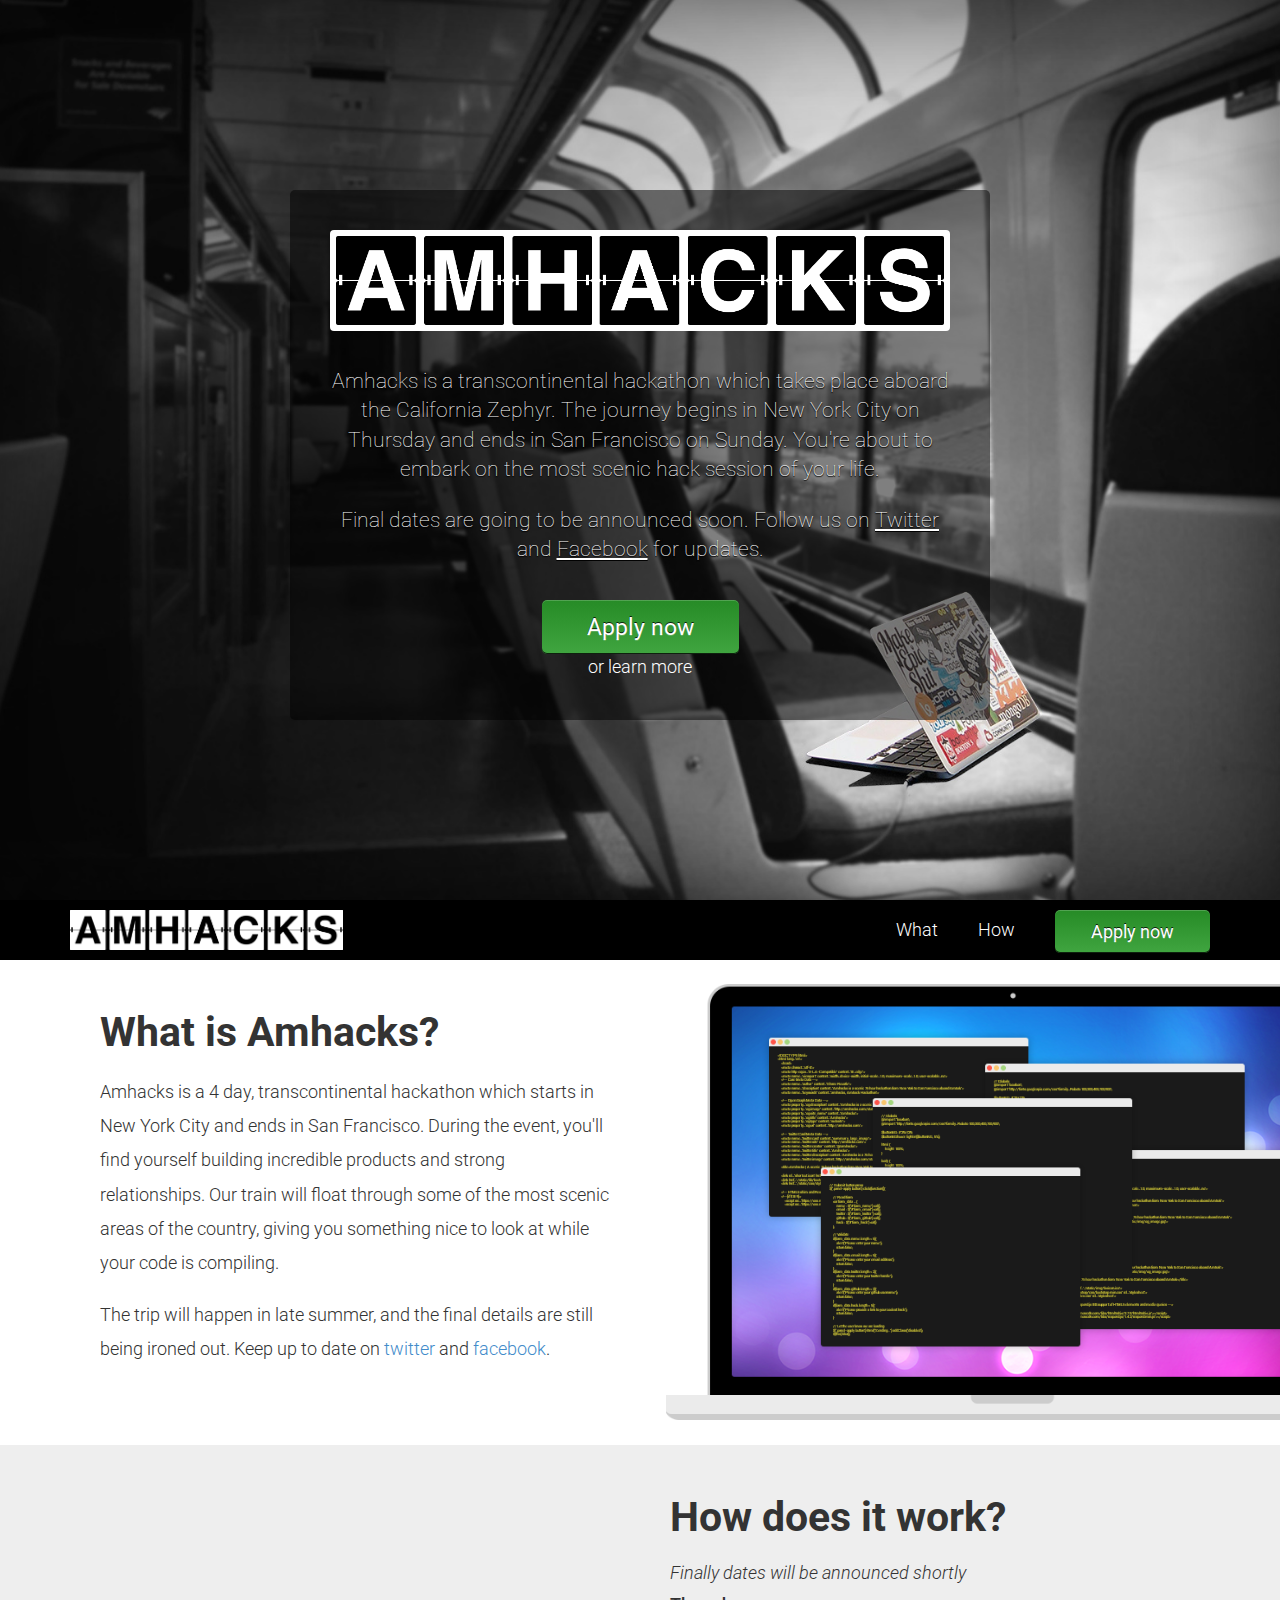
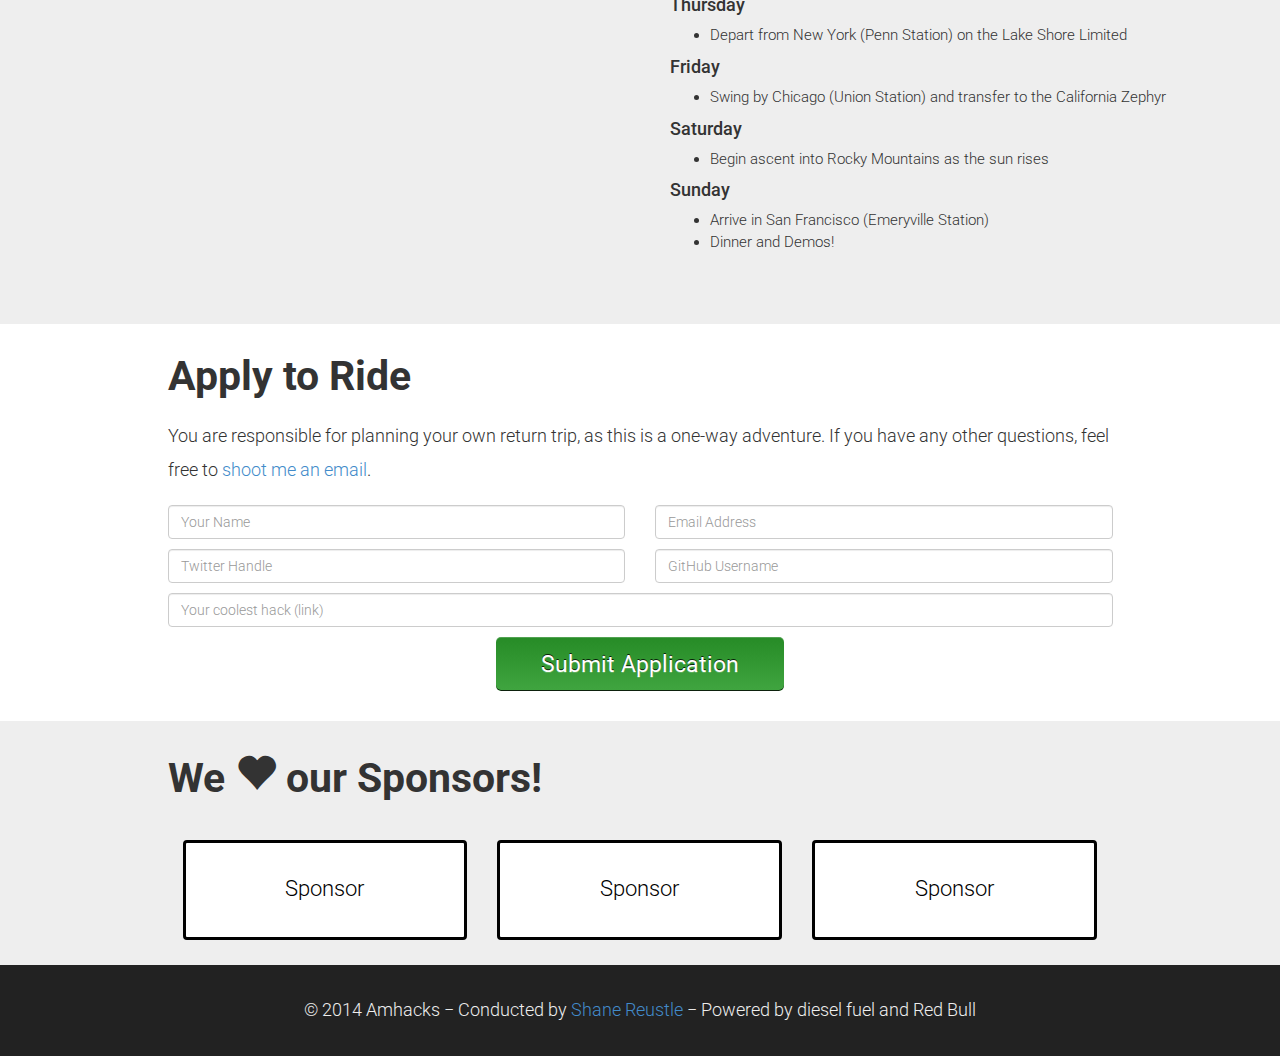
<file: index.html>
<!DOCTYPE html>
<html lang='en'>
	<head>
		<meta charset='utf-8'>
		<meta http-equiv='X-UA-Compatible' content='IE=edge'>
		<meta name='viewport' content='width=device-width, initial-scale=1.0, maximum-scale=1.0, user-scalable=no, minimal-ui'>
		<meta name='google-site-verification' content='ebNuiashLjJPZFjeyAv3r2pzA0SeIsslBWlhnfj1Y9g' />
		
		<!-- Core Meta Data -->
		<meta name='author' content='Shane Reustle'>
		<meta name='description' content='Amhacks is a transcontinental hackathon from New York to San Francisco aboard Amtrak'>
		<meta name='keywords' content='amhacks, Amtrack Hackathon'>

		<!-- Open Graph Meta Data -->
		<meta property='og:description' content='Amhacks is a transcontinental hackathon from New York to San Francisco aboard Amtrak'>
		<meta property='og:image' content='http://amhacks.com/static/img/og_image.jpg'>
		<meta property='og:site_name' content='Amhacks'>
		<meta property='og:title' content='Amhacks'>
		<meta property='og:type' content='website'>
		<meta property='og:url' content='http://amhacks.com'>

		<!-- Twitter Card Meta Data -->
		<meta name='twitter:card' content='summary_large_image'>
		<meta name='twitter:site' content='http://amhacks.com'>
		<meta name='twitter:creator' content='@amhacks'>
		<meta name='twitter:title' content='Amhacks'>
		<meta name='twitter:description' content='Amhacks is a transcontinental hackathon from New York to San Francisco aboard Amtrak'>
		<meta name='twitter:image' content='http://amhacks.com/static/img/og_image.jpg'>
		
		<title>Amhacks | A transcontinential hackathon aboard Amtrak</title>
		
		<link rel='shortcut icon' href='./static/img/favicon.ico'>
		<link href='./static/lib/bootstrap/css/bootstrap.min.css' rel='stylesheet'>
		<link href='./static/css/styles.css' rel='stylesheet'>
		
		<!-- HTML5 shim and Respond.js IE8 support of HTML5 elements and media queries -->
		<!--[if lt IE 9]>
			<script src='https://oss.maxcdn.com/libs/html5shiv/3.7.0/html5shiv.js'></script>
			<script src='https://oss.maxcdn.com/libs/respond.js/1.4.2/respond.min.js'></script>
		<![endif]-->
	</head>
	
	<body>
		
		<!-- Hello Amhacker. This code is horrifying, don't judge :) -->
		<div class='panel-land' id='home'>
			<div class='v-center'>
				<div class='h-center'>
					
					<div class='logo-container'>
						<img src='./static/img/logo.png' alt='Amhacks'/>
					</div>
					
					<p class='lead'>Amhacks is a transcontinental hackathon which takes place aboard the California Zephyr. The journey begins in New York City on Thursday and ends in San Francisco on Sunday. You're about to embark on the most scenic hack session of your life.</p>
					<p class='lead'>Final dates are going to be announced soon. Follow us on <a href='http://twitter.com/amhacks' target='_blank'><u>Twitter</u></a> and <a href='http://facebook.com/rideamhacks' target='_blank'><u>Facebook</u></a> for updates.</p>
					
					<a href='#apply' class='btn btn-lg'>Apply now</a>
					<br/>or <a href='#what'>learn more</a>
						
				</div>
			</div>
		</div>
		<div id='header'>
			<div class='container'>
				<a href='#home'><img src='./static/img/logo_invert.png' alt='Amhacks'/></a>
				<ul>
					<li><a href='#what'>What</a></li>
					<li><a href='#how'>How</a></li>
					<li><a href='#apply' class='btn'>Apply now</a></li>
				</ul>
			</div>
		</div>
		
		<div class='panel-what container-fluid'>
			<span class='anchor' id='what'></span>
				<div class='content'>
						<h1>What is Amhacks?</h1>
						
						<p>Amhacks is a 4 day, transcontinental hackathon which starts in New York City and ends in San Francisco. During the event, you'll find yourself building incredible products and strong relationships. Our train will float through some of the most scenic areas of the country, giving you something nice to look at while your code is compiling.</p>
						<p>The trip will happen in late summer, and the final details are still being ironed out. Keep up to date on <a href='http://twitter.com/amhacks' target='_blank'>twitter</a> and <a href='http://facebook.com/rideamhacks' target='_blank'>facebook</a>.</p>
				</div>
				<div class='laptop'></div>
		</div>
		
		<div class='panel-how container-fluid'>
			<span class='anchor' id='how'></span>
				<div class='content'>
					
					<h1>How does it work?</h1>
					<em>Finally dates will be announced shortly</em>
					<h4>Thursday</h4>
					<ul>
						<li>Depart from New York (Penn Station) on the Lake Shore Limited</li>
					</ul>
					<h4>Friday</h4>
					<ul>
						<li>Swing by Chicago (Union Station) and transfer to the California Zephyr</li>
					</ul>
					<h4>Saturday</h4>
					<ul>
						<li>Begin ascent into Rocky Mountains as the sun rises</li>
					</ul>
					<h4>Sunday</h4>
					<ul>
						<li>Arrive in San Francisco (Emeryville Station)</li>
						<li>Dinner and Demos!</li>
					</ul>
					
				</div>
				<div class='map'>
					<div id='map'></div>
				</div>
		</div>
		<div class='panel-apply container-fluid'>
			<span class='anchor' id='apply'></span>
			<div class='container'>
				<div class='row'>
					<div class='content col-lg-10 col-lg-offset-1'>
						
						<h1>Apply to Ride</h1>
						
						<p>You are responsible for planning your own return trip, as this is a one-way adventure. If you have any other questions, feel free to <a href='mailto:conductors@amhacks.com'>shoot me an email</a>.</p>
						
						<form role='form' class='form-horizontal'>
							
							<div class='col-md-6'>
								<input id='form_name' name='NAME' placeholder='Your Name' tabindex='1' type='text' class='form-control'/>
								<input id='form_twitter' name='TWITTER' placeholder='Twitter Handle' tabindex='3' type='text' class='form-control'/>
							</div>
							
							<div class='col-md-6'>
								<input id='form_email' name='EMAIL' placeholder='Email Address' tabindex='2' type='email' class='form-control'/>
								<input id='form_github' name='GITHUB' placeholder='GitHub Username' tabindex='4' type='text' class='form-control'/>
							</div>
							
							<div class='col-md-12'>
								<input id='form_hack' name='HACK' placeholder='Your coolest hack (link)' tabindex='5' type='text' class='form-control'/>
								
								<div class='btn-container'>
									<button type='button' class='btn btn-lrg btn-primary' tabindex='6'>Submit Application</button>
								</div>
							</div>
							
						</form>
						
						<div class='application-complete col-md-6 col-md-offset-3'>
							<p>Great, you're almost finished! We just need to confirm your email address. Please click the link in the email we just sent you. See you soon!</p>
						</div>
						
					</div>
				</div>
			</div>
		</div>
		
		<div class='panel-sponsors container-fluid'>
			<div class='container'>
				<div class='row'>
					<div class='content col-lg-10 col-lg-offset-1'>
						
						<div class='col-md-12'>
							
							<h1>We <i class='glyphicon glyphicon-heart'></i> our Sponsors!</h1>
							
							<div class='col-md-4'>
								<a href='mailto:conductors@amhacks.com'>Sponsor</a>
							</div>
							
							<div class='col-md-4'>
								<a href='mailto:conductors@amhacks.com'>Sponsor</a>
							</div>
							
							<div class='col-md-4'>
								<a href='mailto:conductors@amhacks.com'>Sponsor</a>
							</div>
							
						</div>
						
					</div>
				</div>
			</div>
		</div>
	
	
		<div class='panel-sitefooter'>
			<p>&copy; 2014 Amhacks &minus; Conducted by <a href='http://reustle.org' target='_blank'>Shane Reustle</a> &minus; Powered by diesel fuel and Red Bull</p>
		</div>
					
		
		<script src='https://ajax.googleapis.com/ajax/libs/jquery/1.11.0/jquery.min.js'></script>
		<script src='./static/lib/bootstrap/js/bootstrap.min.js'></script>
		<script src='./static/lib/jquery.ajaxchimp.js'></script>
		<script src='./static/js/app.js'></script>
		
		<script defer data-domain="amhacks.com" src="https://plausible.io/js/script.js"></script>
	</body>
</html>
</file>
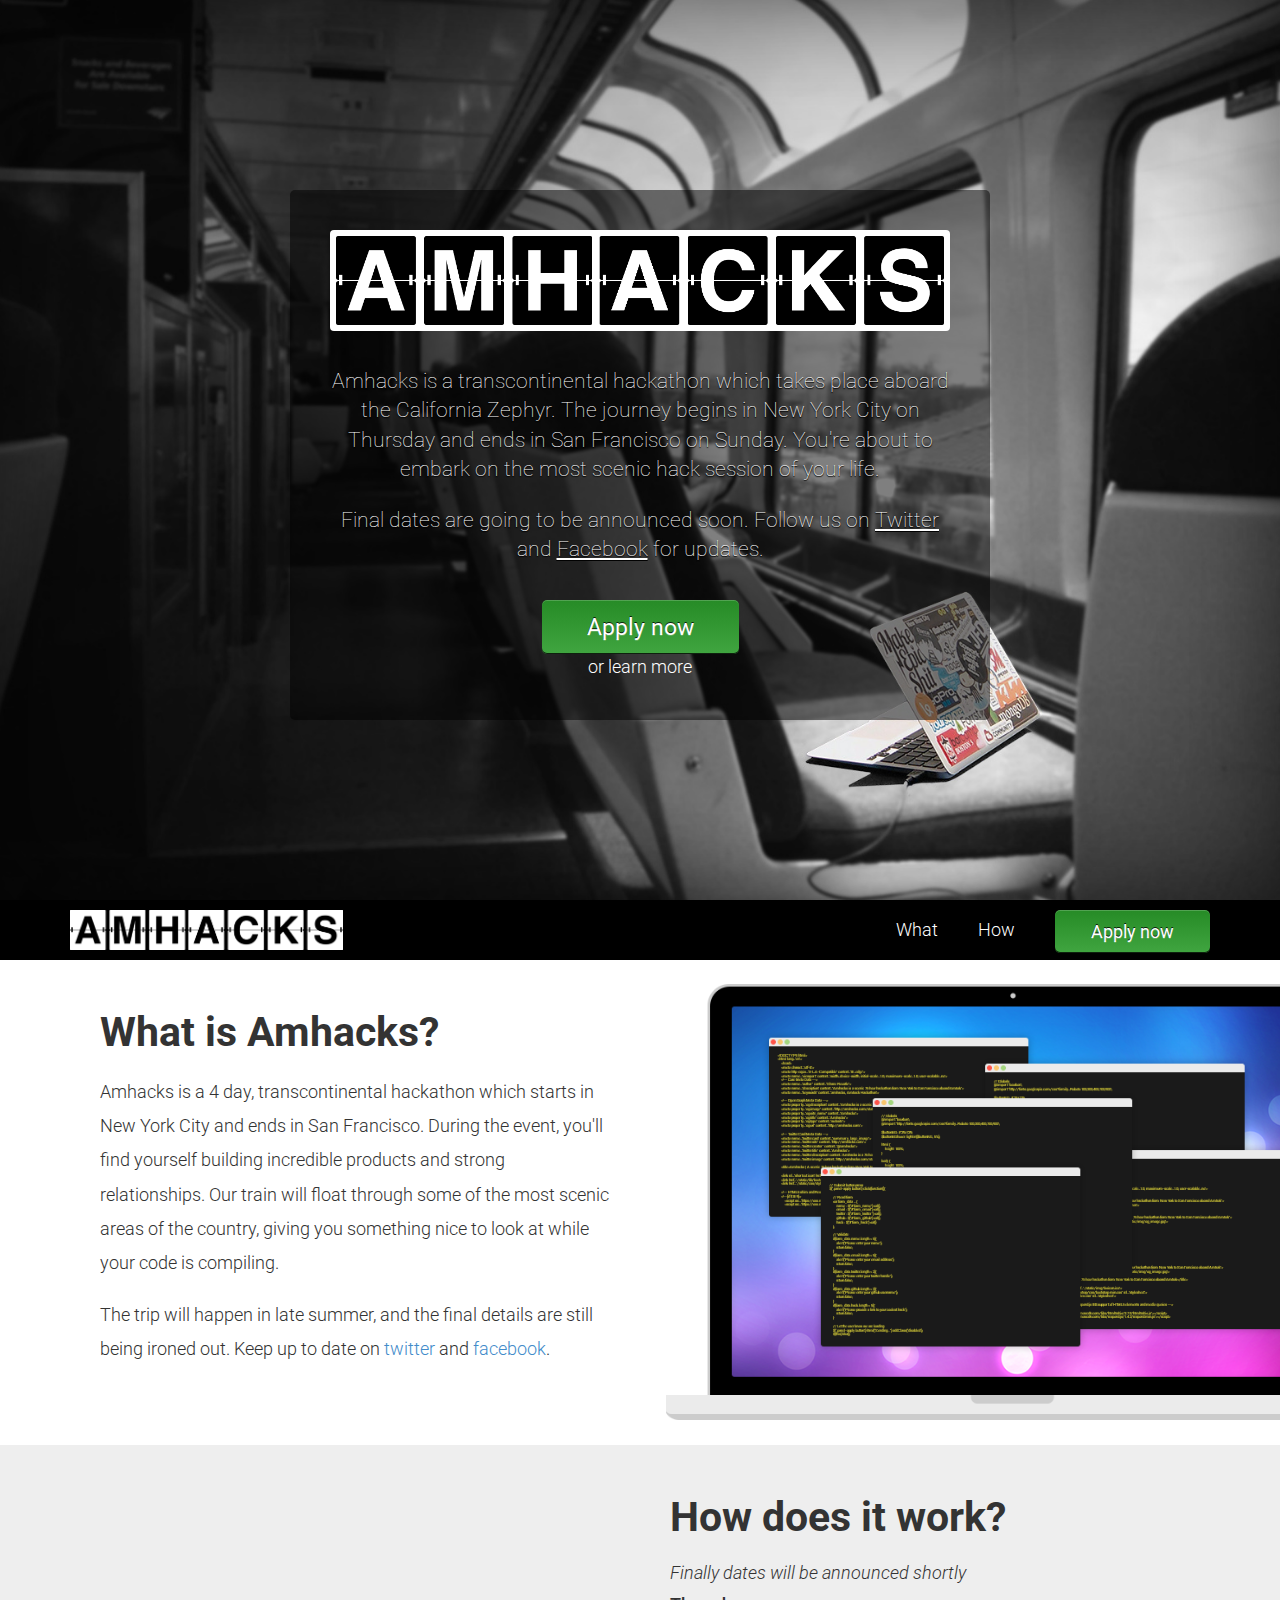
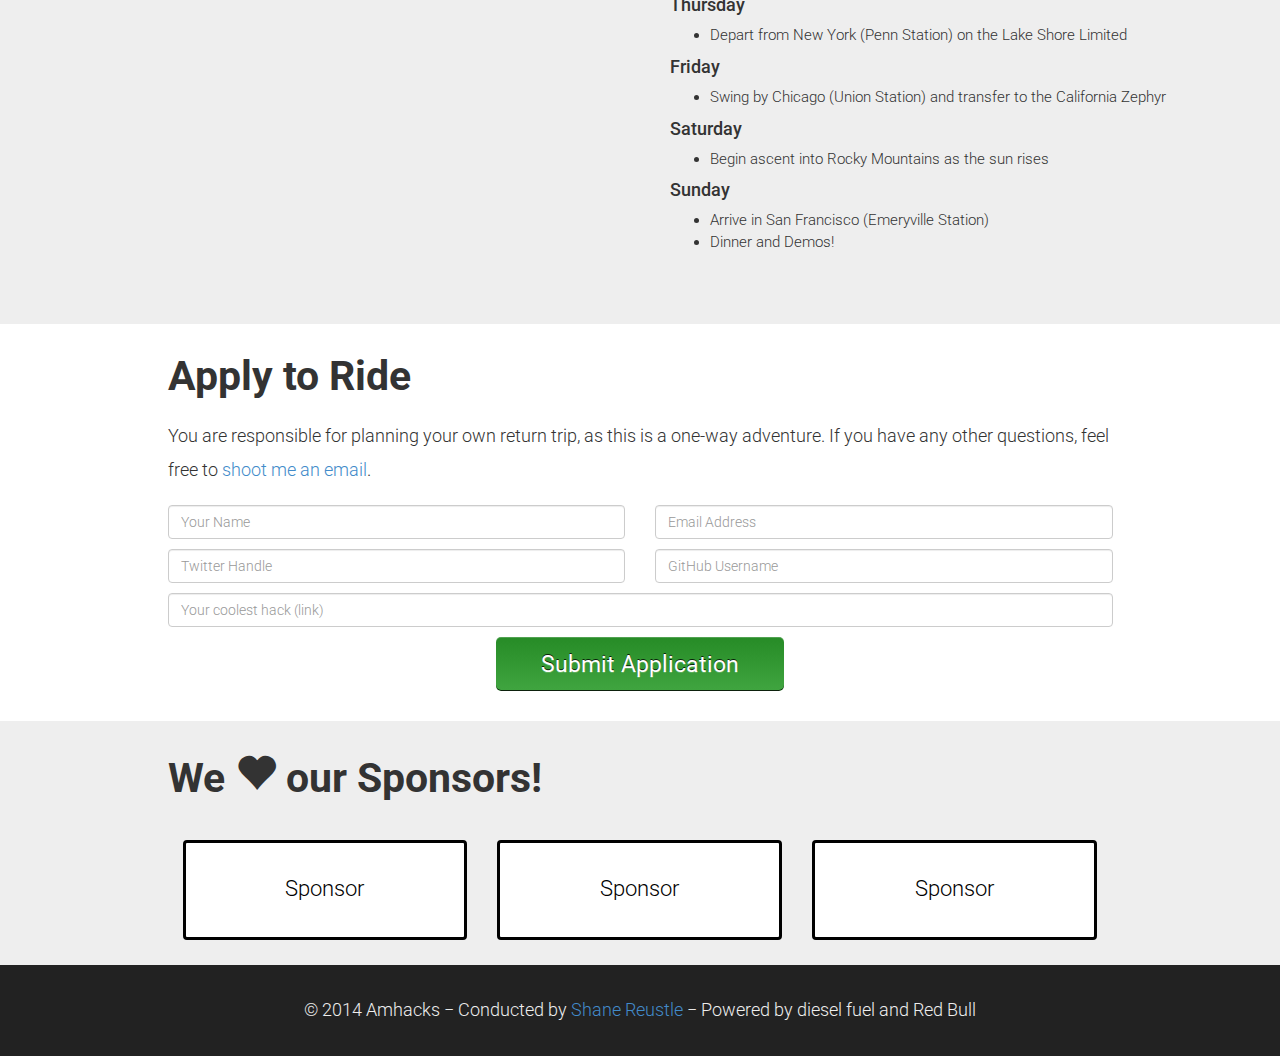
<file: public/index.html>
<!DOCTYPE html>
<html lang='en'>
	<head>
		<meta charset='utf-8'>
		<meta http-equiv='X-UA-Compatible' content='IE=edge'>
		<meta name='viewport' content='width=device-width, initial-scale=1.0, maximum-scale=1.0, user-scalable=no, minimal-ui'>
		<meta name='google-site-verification' content='ebNuiashLjJPZFjeyAv3r2pzA0SeIsslBWlhnfj1Y9g' />
		
		<!-- Core Meta Data -->
		<meta name='author' content='Shane Reustle'>
		<meta name='description' content='Amhacks is a transcontinental hackathon from New York to San Francisco aboard Amtrak'>
		<meta name='keywords' content='amhacks, Amtrack Hackathon'>

		<!-- Open Graph Meta Data -->
		<meta property='og:description' content='Amhacks is a transcontinental hackathon from New York to San Francisco aboard Amtrak'>
		<meta property='og:image' content='http://amhacks.com/static/img/og_image.jpg'>
		<meta property='og:site_name' content='Amhacks'>
		<meta property='og:title' content='Amhacks'>
		<meta property='og:type' content='website'>
		<meta property='og:url' content='http://amhacks.com'>

		<!-- Twitter Card Meta Data -->
		<meta name='twitter:card' content='summary_large_image'>
		<meta name='twitter:site' content='http://amhacks.com'>
		<meta name='twitter:creator' content='@amhacks'>
		<meta name='twitter:title' content='Amhacks'>
		<meta name='twitter:description' content='Amhacks is a transcontinental hackathon from New York to San Francisco aboard Amtrak'>
		<meta name='twitter:image' content='http://amhacks.com/static/img/og_image.jpg'>
		
		<title>Amhacks | A transcontinential hackathon aboard Amtrak</title>
		
		<link rel='shortcut icon' href='./static/img/favicon.ico'>
		<link href='./static/lib/bootstrap/css/bootstrap.min.css' rel='stylesheet'>
		<link href='./static/css/styles.css' rel='stylesheet'>
		
		<script src='https://api.tiles.mapbox.com/mapbox.js/v1.6.2/mapbox.js'></script>
		<link href='https://api.tiles.mapbox.com/mapbox.js/v1.6.2/mapbox.css' rel='stylesheet' />
		
		<!-- HTML5 shim and Respond.js IE8 support of HTML5 elements and media queries -->
		<!--[if lt IE 9]>
			<script src='https://oss.maxcdn.com/libs/html5shiv/3.7.0/html5shiv.js'></script>
			<script src='https://oss.maxcdn.com/libs/respond.js/1.4.2/respond.min.js'></script>
		<![endif]-->
	</head>
	
	<body>
		
		<!-- Hello Amhacker. This code is horrifying, don't judge :) -->
		<div class='panel-land' id='home'>
			<div class='v-center'>
				<div class='h-center'>
					
					<div class='logo-container'>
						<img src='./static/img/logo.png' alt='Amhacks'/>
					</div>
					
					<p class='lead'>Amhacks is a transcontinental hackathon which takes place aboard the California Zephyr. The journey begins in New York City on Thursday and ends in San Francisco on Sunday. You're about to embark on the most scenic hack session of your life.</p>
					<p class='lead'>Final dates are going to be announced soon. Follow us on <a href='http://twitter.com/amhacks' target='_blank'><u>Twitter</u></a> and <a href='http://facebook.com/rideamhacks' target='_blank'><u>Facebook</u></a> for updates.</p>
					
					<a href='#apply' class='btn btn-lg'>Apply now</a>
					<br/>or <a href='#what'>learn more</a>
						
				</div>
			</div>
		</div>
		<div id='header'>
			<div class='container'>
				<a href='#home'><img src='./static/img/logo_invert.png' alt='Amhacks'/></a>
				<ul>
					<li><a href='#what'>What</a></li>
					<li><a href='#how'>How</a></li>
					<li><a href='#apply' class='btn'>Apply now</a></li>
				</ul>
			</div>
		</div>
		
		<div class='panel-what container-fluid'>
			<span class='anchor' id='what'></span>
				<div class='content'>
						<h1>What is Amhacks?</h1>
						
						<p>Amhacks is a 4 day, transcontinental hackathon which starts in New York City and ends in San Francisco. During the event, you'll find yourself building incredible products and strong relationships. Our train will float through some of the most scenic areas of the country, giving you something nice to look at while your code is compiling.</p>
						<p>The trip will happen in late summer, and the final details are still being ironed out. Keep up to date on <a href='http://twitter.com/amhacks' target='_blank'>twitter</a> and <a href='http://facebook.com/rideamhacks' target='_blank'>facebook</a>.</p>
				</div>
				<div class='laptop'></div>
		</div>
		
		<div class='panel-how container-fluid'>
			<span class='anchor' id='how'></span>
				<div class='content'>
					
					<h1>How does it work?</h1>
					<em>Finally dates will be announced shortly</em>
					<h4>Thursday</h4>
					<ul>
						<li>Depart from New York (Penn Station) on the Lake Shore Limited</li>
					</ul>
					<h4>Friday</h4>
					<ul>
						<li>Swing by Chicago (Union Station) and transfer to the California Zephyr</li>
					</ul>
					<h4>Saturday</h4>
					<ul>
						<li>Begin ascent into Rocky Mountains as the sun rises</li>
					</ul>
					<h4>Sunday</h4>
					<ul>
						<li>Arrive in San Francisco (Emeryville Station)</li>
						<li>Dinner and Demos!</li>
					</ul>
					
				</div>
				<div class='map'>
					<div id='map'></div>
				</div>
		</div>
		<div class='panel-apply container-fluid'>
			<span class='anchor' id='apply'></span>
			<div class='container'>
				<div class='row'>
					<div class='content col-lg-10 col-lg-offset-1'>
						
						<h1>Apply to Ride</h1>
						
						<p>You are responsible for planning your own return trip, as this is a one-way adventure. If you have any other questions, feel free to <a href='mailto:conductors@amhacks.com'>shoot me an email</a>.</p>
						
						<form role='form' class='form-horizontal'>
							
							<div class='col-md-6'>
								<input id='form_name' name='NAME' placeholder='Your Name' tabindex='1' type='text' class='form-control'/>
								<input id='form_twitter' name='TWITTER' placeholder='Twitter Handle' tabindex='3' type='text' class='form-control'/>
							</div>
							
							<div class='col-md-6'>
								<input id='form_email' name='EMAIL' placeholder='Email Address' tabindex='2' type='email' class='form-control'/>
								<input id='form_github' name='GITHUB' placeholder='GitHub Username' tabindex='4' type='text' class='form-control'/>
							</div>
							
							<div class='col-md-12'>
								<input id='form_hack' name='HACK' placeholder='Your coolest hack (link)' tabindex='5' type='text' class='form-control'/>
								
								<div class='btn-container'>
									<button type='button' class='btn btn-lrg btn-primary' tabindex='6'>Submit Application</button>
								</div>
							</div>
							
						</form>
						
						<div class='application-complete col-md-6 col-md-offset-3'>
							<p>Great, you're almost finished! We just need to confirm your email address. Please click the link in the email we just sent you. See you soon!</p>
						</div>
						
					</div>
				</div>
			</div>
		</div>
		
		<div class='panel-sponsors container-fluid'>
			<div class='container'>
				<div class='row'>
					<div class='content col-lg-10 col-lg-offset-1'>
						
						<div class='col-md-12'>
							
							<h1>We <i class='glyphicon glyphicon-heart'></i> our Sponsors!</h1>
							
							<div class='col-md-4'>
								<a href='mailto:conductors@amhacks.com'>Sponsor</a>
							</div>
							
							<div class='col-md-4'>
								<a href='mailto:conductors@amhacks.com'>Sponsor</a>
							</div>
							
							<div class='col-md-4'>
								<a href='mailto:conductors@amhacks.com'>Sponsor</a>
							</div>
							
						</div>
						
					</div>
				</div>
			</div>
		</div>
	
	
		<div class='panel-sitefooter'>
			<p>&copy; 2014 Amhacks &minus; Conducted by <a href='http://twitter.com/reustle' target='_blank'>Shane Reustle</a> &minus; Powered by diesel fuel and Red Bull</p>
		</div>
					
		
		<script src='https://ajax.googleapis.com/ajax/libs/jquery/1.11.0/jquery.min.js'></script>
		<script src='./static/lib/bootstrap/js/bootstrap.min.js'></script>
		<script src='./static/lib/jquery.ajaxchimp.js'></script>
		<script src='./static/js/app.js'></script>
		
		<script>
			(function(i,s,o,g,r,a,m){i['GoogleAnalyticsObject']=r;i[r]=i[r]||function(){
			(i[r].q=i[r].q||[]).push(arguments)},i[r].l=1*new Date();a=s.createElement(o),
			m=s.getElementsByTagName(o)[0];a.async=1;a.src=g;m.parentNode.insertBefore(a,m)
			})(window,document,'script','//www.google-analytics.com/analytics.js','ga');
			
			ga('create', 'UA-2580539-28', 'amhacks.com');
			ga('send', 'pageview');
		</script>
	</body>
</html>
</file>
<file: static/css/styles.css>
@import 'https://fonts.googleapis.com/css?family=Roboto:100,300,400,700,900';
/* line 32, ../sass/styles.scss */
html {
  height: 100%;
}

/* line 36, ../sass/styles.scss */
body {
  height: 100%;
  font-family: 'Roboto', sans-serif;
  overflow-x: hidden;
  font-size: 18px;
  font-weight: 300;
}
@media (min-width: 0px) {
  /* line 36, ../sass/styles.scss */
  body {
    font-size: 14px;
  }
}
@media (min-width: 991px) {
  /* line 36, ../sass/styles.scss */
  body {
    font-size: 18px;
  }
}

/* line 51, ../sass/styles.scss */
h1 {
  font-weight: 700;
  font-size: 2.25em;
  margin: .5em 0;
}

/* line 57, ../sass/styles.scss */
p {
  font-size: 1em;
  line-height: 1.9em;
  margin: 1em 0;
}

/* line 63, ../sass/styles.scss */
#header {
  background-color: #000;
  position: absolute;
  left: 0;
  right: 0;
  top: 100%;
  height: 80px;
  padding: 20px 0;
  -webkit-box-sizing: border-box;
  -moz-box-sizing: border-box;
  box-sizing: border-box;
  z-index: 100;
}
/* line 75, ../sass/styles.scss */
#header.fixed {
  top: 0;
  bottom: auto;
  position: fixed;
}
/* line 81, ../sass/styles.scss */
#header img {
  height: 40px;
}
/* line 84, ../sass/styles.scss */
#header ul {
  list-style: none;
  margin: 0;
  padding: 0;
  display: inline-block;
  float: right;
  line-height: 40px;
}
/* line 92, ../sass/styles.scss */
#header ul li {
  display: inline-block;
}
/* line 95, ../sass/styles.scss */
#header ul li a {
  display: inline-block;
  color: #fff;
  margin-left: 2em;
  -webkit-transition: all 0.25s;
  -moz-transition: all 0.25s;
  transition: all 0.25s;
}
/* line 100, ../sass/styles.scss */
#header ul li a:hover {
  color: #5abf5a;
  text-decoration: none;
}
/* line 105, ../sass/styles.scss */
#header ul li a.btn {
  font-size: 1.5em;
  line-height: 2em;
  padding: .2em 2em;
  border: 0;
  border-radius: 5px;
  font-size: 1.25em;
  text-shadow: none;
  font-weight: 400;
  color: #fff;
  background-color: #268b26;
  background-image: -webkit-linear-gradient(#268b26, #40a540, #5abf5a);
  background-image: linear-gradient(#268b26, #40a540, #5abf5a);
  background-size: 100% 200%;
  text-shadow: 0px -1px 0px rgba(0, 0, 0, 0.8), 0px 1px 0px rgba(255, 255, 255, 0.2);
  box-shadow: 0 1px 0 rgba(255, 255, 255, 0.2) inset, 0px -1px 0px rgba(0, 0, 0, 0.8) inset;
  -webkit-transition: all 0.2s ease-out;
  -moz-transition: all 0.2s ease-out;
  transition: all 0.2s ease-out;
  font-size: 1em;
}
/* line 27, ../sass/styles.scss */
#header ul li a.btn:hover {
  background-position: 0 100%;
  color: #fff;
}
@media (min-width: 0px) {
  /* line 63, ../sass/styles.scss */
  #header {
    background-color: #000;
    position: absolute;
    left: 0;
    right: 0;
    top: 100%;
    height: 60px;
    padding: 10px 0;
    -webkit-box-sizing: border-box;
    -moz-box-sizing: border-box;
    box-sizing: border-box;
    z-index: 100;
    text-align: center;
  }
  /* line 75, ../sass/styles.scss */
  #header.fixed {
    top: 0;
    bottom: auto;
    position: fixed;
  }
  /* line 81, ../sass/styles.scss */
  #header img {
    height: 40px;
  }
  /* line 84, ../sass/styles.scss */
  #header ul {
    list-style: none;
    margin: 0;
    padding: 0;
    display: inline-block;
    float: right;
    line-height: 40px;
  }
  /* line 92, ../sass/styles.scss */
  #header ul li {
    display: inline-block;
  }
  /* line 95, ../sass/styles.scss */
  #header ul li a {
    display: inline-block;
    color: #fff;
    margin-left: 2em;
    -webkit-transition: all 0.25s;
    -moz-transition: all 0.25s;
    transition: all 0.25s;
  }
  /* line 100, ../sass/styles.scss */
  #header ul li a:hover {
    color: #5abf5a;
    text-decoration: none;
  }
  /* line 105, ../sass/styles.scss */
  #header ul li a.btn {
    font-size: 1.5em;
    line-height: 2em;
    padding: .2em 2em;
    border: 0;
    border-radius: 5px;
    font-size: 1.25em;
    text-shadow: none;
    font-weight: 400;
    color: #fff;
    background-color: #268b26;
    background-image: -webkit-linear-gradient(#268b26, #40a540, #5abf5a);
    background-image: linear-gradient(#268b26, #40a540, #5abf5a);
    background-size: 100% 200%;
    text-shadow: 0px -1px 0px rgba(0, 0, 0, 0.8), 0px 1px 0px rgba(255, 255, 255, 0.2);
    box-shadow: 0 1px 0 rgba(255, 255, 255, 0.2) inset, 0px -1px 0px rgba(0, 0, 0, 0.8) inset;
    -webkit-transition: all 0.2s ease-out;
    -moz-transition: all 0.2s ease-out;
    transition: all 0.2s ease-out;
    font-size: 1em;
  }
  /* line 27, ../sass/styles.scss */
  #header ul li a.btn:hover {
    background-position: 0 100%;
    color: #fff;
  }
  /* line 119, ../sass/styles.scss */
  #header img {
    display: none;
  }
  /* line 122, ../sass/styles.scss */
  #header ul {
    float: none;
  }
}
@media (min-width: 756px) {
  /* line 63, ../sass/styles.scss */
  #header {
    display: block;
    background-color: #000;
    position: absolute;
    left: 0;
    right: 0;
    top: 100%;
    height: 60px;
    padding: 10px 0;
    -webkit-box-sizing: border-box;
    -moz-box-sizing: border-box;
    box-sizing: border-box;
    z-index: 100;
    text-align: left;
  }
  /* line 75, ../sass/styles.scss */
  #header.fixed {
    top: 0;
    bottom: auto;
    position: fixed;
  }
  /* line 81, ../sass/styles.scss */
  #header img {
    height: 40px;
  }
  /* line 84, ../sass/styles.scss */
  #header ul {
    list-style: none;
    margin: 0;
    padding: 0;
    display: inline-block;
    float: right;
    line-height: 40px;
  }
  /* line 92, ../sass/styles.scss */
  #header ul li {
    display: inline-block;
  }
  /* line 95, ../sass/styles.scss */
  #header ul li a {
    display: inline-block;
    color: #fff;
    margin-left: 2em;
    -webkit-transition: all 0.25s;
    -moz-transition: all 0.25s;
    transition: all 0.25s;
  }
  /* line 100, ../sass/styles.scss */
  #header ul li a:hover {
    color: #5abf5a;
    text-decoration: none;
  }
  /* line 105, ../sass/styles.scss */
  #header ul li a.btn {
    font-size: 1.5em;
    line-height: 2em;
    padding: .2em 2em;
    border: 0;
    border-radius: 5px;
    font-size: 1.25em;
    text-shadow: none;
    font-weight: 400;
    color: #fff;
    background-color: #268b26;
    background-image: -webkit-linear-gradient(#268b26, #40a540, #5abf5a);
    background-image: linear-gradient(#268b26, #40a540, #5abf5a);
    background-size: 100% 200%;
    text-shadow: 0px -1px 0px rgba(0, 0, 0, 0.8), 0px 1px 0px rgba(255, 255, 255, 0.2);
    box-shadow: 0 1px 0 rgba(255, 255, 255, 0.2) inset, 0px -1px 0px rgba(0, 0, 0, 0.8) inset;
    -webkit-transition: all 0.2s ease-out;
    -moz-transition: all 0.2s ease-out;
    transition: all 0.2s ease-out;
    font-size: 1em;
  }
  /* line 27, ../sass/styles.scss */
  #header ul li a.btn:hover {
    background-position: 0 100%;
    color: #fff;
  }
  /* line 130, ../sass/styles.scss */
  #header img {
    display: inline-block;
  }
}

/* line 135, ../sass/styles.scss */
[class^=panel] {
  position: relative;
  z-index: 1;
}
/* line 139, ../sass/styles.scss */
[class^=panel] .anchor {
  position: absolute;
  top: -59px;
}

/* line 146, ../sass/styles.scss */
.panel-land {
  margin-bottom: 60px;
  z-index: 10;
  color: #fff;
  box-shadow: inset 0 0 100px rgba(0, 0, 0, 0.5);
  display: table;
  width: 100%;
  height: 100%;
  /* For at least Firefox */
  min-height: 100%;
  background: #151515 url("../img/background.jpg") no-repeat center center;
  -webkit-background-size: cover;
  -moz-background-size: cover;
  -o-background-size: cover;
  background-size: cover;
}
/* line 163, ../sass/styles.scss */
.panel-land a, .panel-land a:focus, .panel-land a:hover {
  color: #fff;
}
/* line 167, ../sass/styles.scss */
.panel-land .v-center {
  display: table-cell;
  text-align: center;
  vertical-align: middle;
}
/* line 172, ../sass/styles.scss */
.panel-land .v-center .h-center {
  margin-right: auto;
  margin-left: auto;
  margin-top: 10px;
  padding: 40px;
  background: rgba(0, 0, 0, 0.5);
  border-radius: 5px;
}
/* line 180, ../sass/styles.scss */
.panel-land .v-center .h-center .logo-container {
  background: #fff;
  padding: 6px;
  margin-bottom: 36px;
  -webkit-border-radius: 4px;
  -moz-border-radius: 4px;
  border-radius: 4px;
}
/* line 190, ../sass/styles.scss */
.panel-land .v-center .h-center .logo-container img {
  width: 100%;
  display: block;
  margin-right: auto;
  margin-left: auto;
}
/* line 198, ../sass/styles.scss */
.panel-land .v-center .h-center p {
  text-shadow: 0px 1px 1px rgba(0, 0, 0, 0.8), 0px 1px 1px rgba(0, 0, 0, 0.8);
  font-weight: 100;
}
/* line 203, ../sass/styles.scss */
.panel-land .v-center .h-center .btn {
  font-size: 1.5em;
  line-height: 2em;
  padding: .2em 2em;
  border: 0;
  border-radius: 5px;
  font-size: 1.25em;
  text-shadow: none;
  font-weight: 400;
  color: #fff;
  background-color: #268b26;
  background-image: -webkit-linear-gradient(#268b26, #40a540, #5abf5a);
  background-image: linear-gradient(#268b26, #40a540, #5abf5a);
  background-size: 100% 200%;
  text-shadow: 0px -1px 0px rgba(0, 0, 0, 0.8), 0px 1px 0px rgba(255, 255, 255, 0.2);
  box-shadow: 0 1px 0 rgba(255, 255, 255, 0.2) inset, 0px -1px 0px rgba(0, 0, 0, 0.8) inset;
  -webkit-transition: all 0.2s ease-out;
  -moz-transition: all 0.2s ease-out;
  transition: all 0.2s ease-out;
  margin-top: 16px;
}
/* line 27, ../sass/styles.scss */
.panel-land .v-center .h-center .btn:hover {
  background-position: 0 100%;
  color: #fff;
}
@media (min-width: 756px) {
  /* line 146, ../sass/styles.scss */
  .panel-land {
    margin-bottom: 60px;
  }
  /* line 214, ../sass/styles.scss */
  .panel-land .h-center {
    width: 700px;
  }
}

/* line 221, ../sass/styles.scss */
.panel-what {
  position: relative;
}
/* line 224, ../sass/styles.scss */
.panel-what .content {
  padding: 30px 30px 60px 30px;
  max-width: 570px;
  float: right;
  margin-right: 50%;
}
/* line 230, ../sass/styles.scss */
.panel-what .laptop {
  position: absolute;
  left: 52%;
  right: 0;
  top: 0;
  bottom: 0;
  height: 100%;
  margin-top: 0;
  background: url("../img/laptop.png") no-repeat left center;
  background-size: auto 90%;
}
@media (min-width: 0px) {
  /* line 244, ../sass/styles.scss */
  .panel-what .laptop {
    background-position: center top;
    background-size: cover;
    position: relative;
    margin-right: 0;
    height: 200px;
    left: 0;
  }
  /* line 252, ../sass/styles.scss */
  .panel-what .content {
    margin-right: auto;
    max-width: 100%;
    float: none;
    padding: 10px 10px 20px 10px;
  }
}
@media (min-width: 991px) {
  /* line 224, ../sass/styles.scss */
  .panel-what .content {
    padding: 30px 30px 60px 30px;
    max-width: 570px;
    float: right;
    margin-right: 50%;
  }
  /* line 230, ../sass/styles.scss */
  .panel-what .laptop {
    position: absolute;
    left: 52%;
    right: 0;
    top: 0;
    bottom: 0;
    height: 100%;
    margin-top: 0;
    background: url("../img/laptop.png") no-repeat left center;
    background-size: auto 90%;
  }
}

/* line 264, ../sass/styles.scss */
.panel-how {
  background: #eee;
  position: relative;
}
/* line 269, ../sass/styles.scss */
.panel-how .map {
  position: absolute;
  width: 48%;
  left: 0;
  top: 0;
  bottom: 0;
  height: 100%;
  margin-top: 0;
}
/* line 278, ../sass/styles.scss */
.panel-how .map #map {
  width: 100%;
  height: 100%;
}
/* line 284, ../sass/styles.scss */
.panel-how .content {
  margin-left: 50%;
  padding: 30px 30px 60px 30px;
  max-width: 570px;
}
/* line 288, ../sass/styles.scss */
.panel-how .content ul {
  font-size: .85em;
}
@media (min-width: 0px) {
  /* line 295, ../sass/styles.scss */
  .panel-how .map {
    position: relative;
    width: 100%;
    height: 300px;
  }
  /* line 300, ../sass/styles.scss */
  .panel-how .content {
    margin-left: auto;
    max-width: 100%;
    padding: 10px 10px 20px 10px;
  }
}
@media (min-width: 991px) {
  /* line 264, ../sass/styles.scss */
  .panel-how {
    background: #eee;
    position: relative;
  }
  /* line 269, ../sass/styles.scss */
  .panel-how .map {
    position: absolute;
    width: 48%;
    left: 0;
    top: 0;
    bottom: 0;
    height: 100%;
    margin-top: 0;
  }
  /* line 278, ../sass/styles.scss */
  .panel-how .map #map {
    width: 100%;
    height: 100%;
  }
  /* line 284, ../sass/styles.scss */
  .panel-how .content {
    margin-left: 50%;
    padding: 30px 30px 60px 30px;
    max-width: 570px;
  }
  /* line 288, ../sass/styles.scss */
  .panel-how .content ul {
    font-size: .85em;
  }
}

/* line 311, ../sass/styles.scss */
.panel-apply {
  padding: 10px 0px 30px 0px;
}
/* line 316, ../sass/styles.scss */
.panel-apply .content form {
  margin-left: -15px;
  margin-right: -15px;
}
/* line 321, ../sass/styles.scss */
.panel-apply .content form input {
  margin-bottom: 10px;
}
/* line 325, ../sass/styles.scss */
.panel-apply .content form .btn-container {
  text-align: center;
}
/* line 328, ../sass/styles.scss */
.panel-apply .content form .btn-container .btn {
  font-size: 1.5em;
  line-height: 2em;
  padding: .2em 2em;
  border: 0;
  border-radius: 5px;
  font-size: 1.25em;
  text-shadow: none;
  font-weight: 400;
  color: #fff;
  background-color: #268b26;
  background-image: -webkit-linear-gradient(#268b26, #40a540, #5abf5a);
  background-image: linear-gradient(#268b26, #40a540, #5abf5a);
  background-size: 100% 200%;
  text-shadow: 0px -1px 0px rgba(0, 0, 0, 0.8), 0px 1px 0px rgba(255, 255, 255, 0.2);
  box-shadow: 0 1px 0 rgba(255, 255, 255, 0.2) inset, 0px -1px 0px rgba(0, 0, 0, 0.8) inset;
  -webkit-transition: all 0.2s ease-out;
  -moz-transition: all 0.2s ease-out;
  transition: all 0.2s ease-out;
}
/* line 27, ../sass/styles.scss */
.panel-apply .content form .btn-container .btn:hover {
  background-position: 0 100%;
  color: #fff;
}
/* line 334, ../sass/styles.scss */
.panel-apply .content .application-complete {
  text-align: center;
  font-weight: 700;
}

/* line 341, ../sass/styles.scss */
.panel-sponsors {
  padding: 10px 0px 25px 0px;
  background: #eee;
}
/* line 345, ../sass/styles.scss */
.panel-sponsors .content {
  padding: 0px;
}
/* line 349, ../sass/styles.scss */
.panel-sponsors .content a {
  display: block;
  height: 100px;
  width: 100%;
  background: #fff;
  margin-top: 20px;
  border: 3px solid #000;
  text-align: center;
  padding-top: 30px;
  font-size: 22px;
  color: #000;
  -webkit-border-radius: 4px;
  -moz-border-radius: 4px;
  border-radius: 4px;
}

/* line 370, ../sass/styles.scss */
.panel-sitefooter {
  text-align: center;
  background: #222;
  color: #eee;
  padding: 10px;
}
</file>
<file: public/static/css/styles.css>
@import 'http://fonts.googleapis.com/css?family=Roboto:100,300,400,700,900';
/* line 32, ../sass/styles.scss */
html {
  height: 100%;
}

/* line 36, ../sass/styles.scss */
body {
  height: 100%;
  font-family: 'Roboto', sans-serif;
  overflow-x: hidden;
  font-size: 18px;
  font-weight: 300;
}
@media (min-width: 0px) {
  /* line 36, ../sass/styles.scss */
  body {
    font-size: 14px;
  }
}
@media (min-width: 991px) {
  /* line 36, ../sass/styles.scss */
  body {
    font-size: 18px;
  }
}

/* line 51, ../sass/styles.scss */
h1 {
  font-weight: 700;
  font-size: 2.25em;
  margin: .5em 0;
}

/* line 57, ../sass/styles.scss */
p {
  font-size: 1em;
  line-height: 1.9em;
  margin: 1em 0;
}

/* line 63, ../sass/styles.scss */
#header {
  background-color: #000;
  position: absolute;
  left: 0;
  right: 0;
  top: 100%;
  height: 80px;
  padding: 20px 0;
  -webkit-box-sizing: border-box;
  -moz-box-sizing: border-box;
  box-sizing: border-box;
  z-index: 100;
}
/* line 75, ../sass/styles.scss */
#header.fixed {
  top: 0;
  bottom: auto;
  position: fixed;
}
/* line 81, ../sass/styles.scss */
#header img {
  height: 40px;
}
/* line 84, ../sass/styles.scss */
#header ul {
  list-style: none;
  margin: 0;
  padding: 0;
  display: inline-block;
  float: right;
  line-height: 40px;
}
/* line 92, ../sass/styles.scss */
#header ul li {
  display: inline-block;
}
/* line 95, ../sass/styles.scss */
#header ul li a {
  display: inline-block;
  color: #fff;
  margin-left: 2em;
  -webkit-transition: all 0.25s;
  -moz-transition: all 0.25s;
  transition: all 0.25s;
}
/* line 100, ../sass/styles.scss */
#header ul li a:hover {
  color: #5abf5a;
  text-decoration: none;
}
/* line 105, ../sass/styles.scss */
#header ul li a.btn {
  font-size: 1.5em;
  line-height: 2em;
  padding: .2em 2em;
  border: 0;
  border-radius: 5px;
  font-size: 1.25em;
  text-shadow: none;
  font-weight: 400;
  color: #fff;
  background-color: #268b26;
  background-image: -webkit-linear-gradient(#268b26, #40a540, #5abf5a);
  background-image: linear-gradient(#268b26, #40a540, #5abf5a);
  background-size: 100% 200%;
  text-shadow: 0px -1px 0px rgba(0, 0, 0, 0.8), 0px 1px 0px rgba(255, 255, 255, 0.2);
  box-shadow: 0 1px 0 rgba(255, 255, 255, 0.2) inset, 0px -1px 0px rgba(0, 0, 0, 0.8) inset;
  -webkit-transition: all 0.2s ease-out;
  -moz-transition: all 0.2s ease-out;
  transition: all 0.2s ease-out;
  font-size: 1em;
}
/* line 27, ../sass/styles.scss */
#header ul li a.btn:hover {
  background-position: 0 100%;
  color: #fff;
}
@media (min-width: 0px) {
  /* line 63, ../sass/styles.scss */
  #header {
    background-color: #000;
    position: absolute;
    left: 0;
    right: 0;
    top: 100%;
    height: 60px;
    padding: 10px 0;
    -webkit-box-sizing: border-box;
    -moz-box-sizing: border-box;
    box-sizing: border-box;
    z-index: 100;
    text-align: center;
  }
  /* line 75, ../sass/styles.scss */
  #header.fixed {
    top: 0;
    bottom: auto;
    position: fixed;
  }
  /* line 81, ../sass/styles.scss */
  #header img {
    height: 40px;
  }
  /* line 84, ../sass/styles.scss */
  #header ul {
    list-style: none;
    margin: 0;
    padding: 0;
    display: inline-block;
    float: right;
    line-height: 40px;
  }
  /* line 92, ../sass/styles.scss */
  #header ul li {
    display: inline-block;
  }
  /* line 95, ../sass/styles.scss */
  #header ul li a {
    display: inline-block;
    color: #fff;
    margin-left: 2em;
    -webkit-transition: all 0.25s;
    -moz-transition: all 0.25s;
    transition: all 0.25s;
  }
  /* line 100, ../sass/styles.scss */
  #header ul li a:hover {
    color: #5abf5a;
    text-decoration: none;
  }
  /* line 105, ../sass/styles.scss */
  #header ul li a.btn {
    font-size: 1.5em;
    line-height: 2em;
    padding: .2em 2em;
    border: 0;
    border-radius: 5px;
    font-size: 1.25em;
    text-shadow: none;
    font-weight: 400;
    color: #fff;
    background-color: #268b26;
    background-image: -webkit-linear-gradient(#268b26, #40a540, #5abf5a);
    background-image: linear-gradient(#268b26, #40a540, #5abf5a);
    background-size: 100% 200%;
    text-shadow: 0px -1px 0px rgba(0, 0, 0, 0.8), 0px 1px 0px rgba(255, 255, 255, 0.2);
    box-shadow: 0 1px 0 rgba(255, 255, 255, 0.2) inset, 0px -1px 0px rgba(0, 0, 0, 0.8) inset;
    -webkit-transition: all 0.2s ease-out;
    -moz-transition: all 0.2s ease-out;
    transition: all 0.2s ease-out;
    font-size: 1em;
  }
  /* line 27, ../sass/styles.scss */
  #header ul li a.btn:hover {
    background-position: 0 100%;
    color: #fff;
  }
  /* line 119, ../sass/styles.scss */
  #header img {
    display: none;
  }
  /* line 122, ../sass/styles.scss */
  #header ul {
    float: none;
  }
}
@media (min-width: 756px) {
  /* line 63, ../sass/styles.scss */
  #header {
    display: block;
    background-color: #000;
    position: absolute;
    left: 0;
    right: 0;
    top: 100%;
    height: 60px;
    padding: 10px 0;
    -webkit-box-sizing: border-box;
    -moz-box-sizing: border-box;
    box-sizing: border-box;
    z-index: 100;
    text-align: left;
  }
  /* line 75, ../sass/styles.scss */
  #header.fixed {
    top: 0;
    bottom: auto;
    position: fixed;
  }
  /* line 81, ../sass/styles.scss */
  #header img {
    height: 40px;
  }
  /* line 84, ../sass/styles.scss */
  #header ul {
    list-style: none;
    margin: 0;
    padding: 0;
    display: inline-block;
    float: right;
    line-height: 40px;
  }
  /* line 92, ../sass/styles.scss */
  #header ul li {
    display: inline-block;
  }
  /* line 95, ../sass/styles.scss */
  #header ul li a {
    display: inline-block;
    color: #fff;
    margin-left: 2em;
    -webkit-transition: all 0.25s;
    -moz-transition: all 0.25s;
    transition: all 0.25s;
  }
  /* line 100, ../sass/styles.scss */
  #header ul li a:hover {
    color: #5abf5a;
    text-decoration: none;
  }
  /* line 105, ../sass/styles.scss */
  #header ul li a.btn {
    font-size: 1.5em;
    line-height: 2em;
    padding: .2em 2em;
    border: 0;
    border-radius: 5px;
    font-size: 1.25em;
    text-shadow: none;
    font-weight: 400;
    color: #fff;
    background-color: #268b26;
    background-image: -webkit-linear-gradient(#268b26, #40a540, #5abf5a);
    background-image: linear-gradient(#268b26, #40a540, #5abf5a);
    background-size: 100% 200%;
    text-shadow: 0px -1px 0px rgba(0, 0, 0, 0.8), 0px 1px 0px rgba(255, 255, 255, 0.2);
    box-shadow: 0 1px 0 rgba(255, 255, 255, 0.2) inset, 0px -1px 0px rgba(0, 0, 0, 0.8) inset;
    -webkit-transition: all 0.2s ease-out;
    -moz-transition: all 0.2s ease-out;
    transition: all 0.2s ease-out;
    font-size: 1em;
  }
  /* line 27, ../sass/styles.scss */
  #header ul li a.btn:hover {
    background-position: 0 100%;
    color: #fff;
  }
  /* line 130, ../sass/styles.scss */
  #header img {
    display: inline-block;
  }
}

/* line 135, ../sass/styles.scss */
[class^=panel] {
  position: relative;
  z-index: 1;
}
/* line 139, ../sass/styles.scss */
[class^=panel] .anchor {
  position: absolute;
  top: -59px;
}

/* line 146, ../sass/styles.scss */
.panel-land {
  margin-bottom: 60px;
  z-index: 10;
  color: #fff;
  box-shadow: inset 0 0 100px rgba(0, 0, 0, 0.5);
  display: table;
  width: 100%;
  height: 100%;
  /* For at least Firefox */
  min-height: 100%;
  background: #151515 url("../img/background.jpg") no-repeat center center;
  -webkit-background-size: cover;
  -moz-background-size: cover;
  -o-background-size: cover;
  background-size: cover;
}
/* line 163, ../sass/styles.scss */
.panel-land a, .panel-land a:focus, .panel-land a:hover {
  color: #fff;
}
/* line 167, ../sass/styles.scss */
.panel-land .v-center {
  display: table-cell;
  text-align: center;
  vertical-align: middle;
}
/* line 172, ../sass/styles.scss */
.panel-land .v-center .h-center {
  margin-right: auto;
  margin-left: auto;
  margin-top: 10px;
  padding: 40px;
  background: rgba(0, 0, 0, 0.5);
  border-radius: 5px;
}
/* line 180, ../sass/styles.scss */
.panel-land .v-center .h-center .logo-container {
  background: #fff;
  padding: 6px;
  margin-bottom: 36px;
  -webkit-border-radius: 4px;
  -moz-border-radius: 4px;
  border-radius: 4px;
}
/* line 190, ../sass/styles.scss */
.panel-land .v-center .h-center .logo-container img {
  width: 100%;
  display: block;
  margin-right: auto;
  margin-left: auto;
}
/* line 198, ../sass/styles.scss */
.panel-land .v-center .h-center p {
  text-shadow: 0px 1px 1px rgba(0, 0, 0, 0.8), 0px 1px 1px rgba(0, 0, 0, 0.8);
  font-weight: 100;
}
/* line 203, ../sass/styles.scss */
.panel-land .v-center .h-center .btn {
  font-size: 1.5em;
  line-height: 2em;
  padding: .2em 2em;
  border: 0;
  border-radius: 5px;
  font-size: 1.25em;
  text-shadow: none;
  font-weight: 400;
  color: #fff;
  background-color: #268b26;
  background-image: -webkit-linear-gradient(#268b26, #40a540, #5abf5a);
  background-image: linear-gradient(#268b26, #40a540, #5abf5a);
  background-size: 100% 200%;
  text-shadow: 0px -1px 0px rgba(0, 0, 0, 0.8), 0px 1px 0px rgba(255, 255, 255, 0.2);
  box-shadow: 0 1px 0 rgba(255, 255, 255, 0.2) inset, 0px -1px 0px rgba(0, 0, 0, 0.8) inset;
  -webkit-transition: all 0.2s ease-out;
  -moz-transition: all 0.2s ease-out;
  transition: all 0.2s ease-out;
  margin-top: 16px;
}
/* line 27, ../sass/styles.scss */
.panel-land .v-center .h-center .btn:hover {
  background-position: 0 100%;
  color: #fff;
}
@media (min-width: 756px) {
  /* line 146, ../sass/styles.scss */
  .panel-land {
    margin-bottom: 60px;
  }
  /* line 214, ../sass/styles.scss */
  .panel-land .h-center {
    width: 700px;
  }
}

/* line 221, ../sass/styles.scss */
.panel-what {
  position: relative;
}
/* line 224, ../sass/styles.scss */
.panel-what .content {
  padding: 30px 30px 60px 30px;
  max-width: 570px;
  float: right;
  margin-right: 50%;
}
/* line 230, ../sass/styles.scss */
.panel-what .laptop {
  position: absolute;
  left: 52%;
  right: 0;
  top: 0;
  bottom: 0;
  height: 100%;
  margin-top: 0;
  background: url("../img/laptop.png") no-repeat left center;
  background-size: auto 90%;
}
@media (min-width: 0px) {
  /* line 244, ../sass/styles.scss */
  .panel-what .laptop {
    background-position: center top;
    background-size: cover;
    position: relative;
    margin-right: 0;
    height: 200px;
    left: 0;
  }
  /* line 252, ../sass/styles.scss */
  .panel-what .content {
    margin-right: auto;
    max-width: 100%;
    float: none;
    padding: 10px 10px 20px 10px;
  }
}
@media (min-width: 991px) {
  /* line 224, ../sass/styles.scss */
  .panel-what .content {
    padding: 30px 30px 60px 30px;
    max-width: 570px;
    float: right;
    margin-right: 50%;
  }
  /* line 230, ../sass/styles.scss */
  .panel-what .laptop {
    position: absolute;
    left: 52%;
    right: 0;
    top: 0;
    bottom: 0;
    height: 100%;
    margin-top: 0;
    background: url("../img/laptop.png") no-repeat left center;
    background-size: auto 90%;
  }
}

/* line 264, ../sass/styles.scss */
.panel-how {
  background: #eee;
  position: relative;
}
/* line 269, ../sass/styles.scss */
.panel-how .map {
  position: absolute;
  width: 48%;
  left: 0;
  top: 0;
  bottom: 0;
  height: 100%;
  margin-top: 0;
}
/* line 278, ../sass/styles.scss */
.panel-how .map #map {
  width: 100%;
  height: 100%;
}
/* line 284, ../sass/styles.scss */
.panel-how .content {
  margin-left: 50%;
  padding: 30px 30px 60px 30px;
  max-width: 570px;
}
/* line 288, ../sass/styles.scss */
.panel-how .content ul {
  font-size: .85em;
}
@media (min-width: 0px) {
  /* line 295, ../sass/styles.scss */
  .panel-how .map {
    position: relative;
    width: 100%;
    height: 300px;
  }
  /* line 300, ../sass/styles.scss */
  .panel-how .content {
    margin-left: auto;
    max-width: 100%;
    padding: 10px 10px 20px 10px;
  }
}
@media (min-width: 991px) {
  /* line 264, ../sass/styles.scss */
  .panel-how {
    background: #eee;
    position: relative;
  }
  /* line 269, ../sass/styles.scss */
  .panel-how .map {
    position: absolute;
    width: 48%;
    left: 0;
    top: 0;
    bottom: 0;
    height: 100%;
    margin-top: 0;
  }
  /* line 278, ../sass/styles.scss */
  .panel-how .map #map {
    width: 100%;
    height: 100%;
  }
  /* line 284, ../sass/styles.scss */
  .panel-how .content {
    margin-left: 50%;
    padding: 30px 30px 60px 30px;
    max-width: 570px;
  }
  /* line 288, ../sass/styles.scss */
  .panel-how .content ul {
    font-size: .85em;
  }
}

/* line 311, ../sass/styles.scss */
.panel-apply {
  padding: 10px 0px 30px 0px;
}
/* line 316, ../sass/styles.scss */
.panel-apply .content form {
  margin-left: -15px;
  margin-right: -15px;
}
/* line 321, ../sass/styles.scss */
.panel-apply .content form input {
  margin-bottom: 10px;
}
/* line 325, ../sass/styles.scss */
.panel-apply .content form .btn-container {
  text-align: center;
}
/* line 328, ../sass/styles.scss */
.panel-apply .content form .btn-container .btn {
  font-size: 1.5em;
  line-height: 2em;
  padding: .2em 2em;
  border: 0;
  border-radius: 5px;
  font-size: 1.25em;
  text-shadow: none;
  font-weight: 400;
  color: #fff;
  background-color: #268b26;
  background-image: -webkit-linear-gradient(#268b26, #40a540, #5abf5a);
  background-image: linear-gradient(#268b26, #40a540, #5abf5a);
  background-size: 100% 200%;
  text-shadow: 0px -1px 0px rgba(0, 0, 0, 0.8), 0px 1px 0px rgba(255, 255, 255, 0.2);
  box-shadow: 0 1px 0 rgba(255, 255, 255, 0.2) inset, 0px -1px 0px rgba(0, 0, 0, 0.8) inset;
  -webkit-transition: all 0.2s ease-out;
  -moz-transition: all 0.2s ease-out;
  transition: all 0.2s ease-out;
}
/* line 27, ../sass/styles.scss */
.panel-apply .content form .btn-container .btn:hover {
  background-position: 0 100%;
  color: #fff;
}
/* line 334, ../sass/styles.scss */
.panel-apply .content .application-complete {
  text-align: center;
  font-weight: 700;
}

/* line 341, ../sass/styles.scss */
.panel-sponsors {
  padding: 10px 0px 25px 0px;
  background: #eee;
}
/* line 345, ../sass/styles.scss */
.panel-sponsors .content {
  padding: 0px;
}
/* line 349, ../sass/styles.scss */
.panel-sponsors .content a {
  display: block;
  height: 100px;
  width: 100%;
  background: #fff;
  margin-top: 20px;
  border: 3px solid #000;
  text-align: center;
  padding-top: 30px;
  font-size: 22px;
  color: #000;
  -webkit-border-radius: 4px;
  -moz-border-radius: 4px;
  border-radius: 4px;
}

/* line 370, ../sass/styles.scss */
.panel-sitefooter {
  text-align: center;
  background: #222;
  color: #eee;
  padding: 10px;
}
</file>
